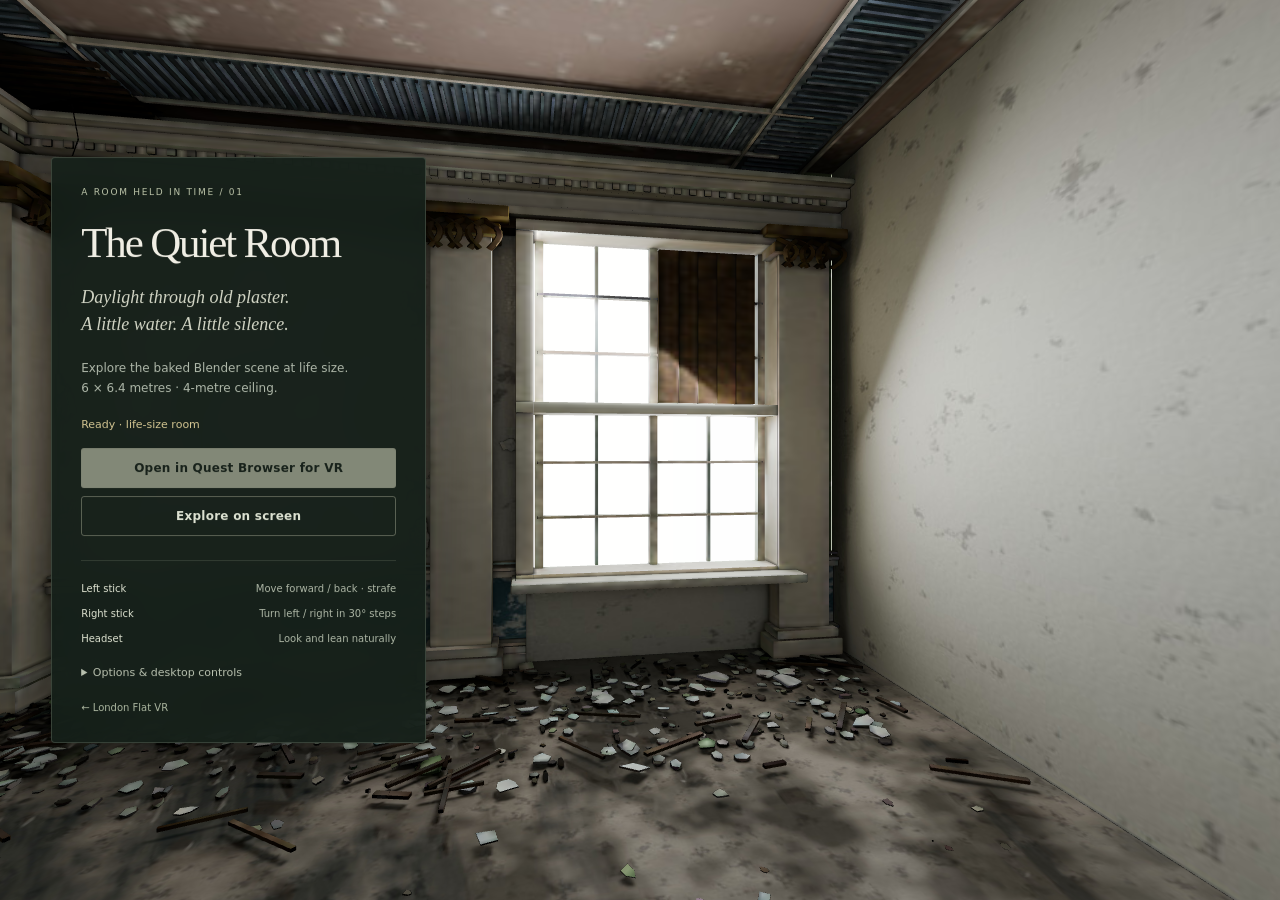
<file: hotel/index.html>
<!doctype html>
<html lang="en"><head><meta charset="utf-8"><meta name="viewport" content="width=device-width,initial-scale=1"><meta name="theme-color" content="#181d17"><title>The Quiet Room · VR</title>
<link rel="stylesheet" href="./style.css"><script type="importmap">{"imports":{"three":"./vendor/three.module.min.js"}}</script></head>
<body><main id="stage" aria-label="Interactive abandoned hotel room"></main>
<section id="welcome" class="panel"><p class="eyebrow">A ROOM HELD IN TIME / 01</p><h1>The Quiet Room</h1><p class="intro">Daylight through old plaster.<br>A little water. A little silence.</p>
<p class="description">Explore the baked Blender scene at life size.<br>6 × 6.4 metres · 4-metre ceiling.</p>
<div id="loading" role="status" aria-live="polite">Loading the room…</div>
<div class="actions"><button id="enter-vr" disabled>Checking VR…</button><button id="explore" class="secondary" disabled>Explore on screen</button></div>
<div class="controls"><p><strong>Left stick</strong><span>Move forward / back · strafe</span></p><p><strong>Right stick</strong><span>Turn left / right in 30° steps</span></p><p><strong>Headset</strong><span>Look and lean naturally</span></p></div>
<details><summary>Options & desktop controls</summary><label>Walking speed <select id="speed"><option value=".9">Slow</option><option value="1.35" selected>Natural</option><option value="1.8">Brisk</option></select></label><label><input type="checkbox" id="haze" checked> Light atmospheric haze</label><p>Desktop: click and move the mouse to look. WASD moves; Q/E or ←/→ turns. Esc releases the mouse. Touch: drag to look, use the movement buttons.</p><p>In VR, press X on the left controller to return to the starting position.</p><p class="note">Lighting and wet reflections are baked. Reflections stay fixed as you move.</p></details>
<a class="back" href="../">← London Flat VR</a></section>
<nav id="toolbar" hidden><button id="menu">Room controls</button><button id="reset">Reset position</button><span id="stats"></span></nav>
<div id="hint" hidden>Click to look · WASD to move · Q / E to turn · Esc for cursor</div>
<div id="touch" hidden><button data-move="KeyW" aria-label="Move forward">↑</button><div><button data-move="KeyA" aria-label="Strafe left">←</button><button data-move="KeyS" aria-label="Move backward">↓</button><button data-move="KeyD" aria-label="Strafe right">→</button></div></div>
<noscript>This experience needs JavaScript and a WebGL-capable browser.</noscript><script type="module" src="./app.mjs"></script></body></html>
</file>
<file: hotel/style.css>
:root{font-family:system-ui,-apple-system,BlinkMacSystemFont,'Segoe UI',sans-serif;color:#f0eee4;background:#181d17;color-scheme:dark;font-synthesis:none}*{box-sizing:border-box}html,body{margin:0;width:100%;height:100%;overflow:hidden}canvas{display:block;width:100%;height:100%;touch-action:none}#stage{position:fixed;inset:0}.panel{position:fixed;left:clamp(18px,4vw,64px);top:50%;transform:translateY(-50%);width:min(375px,calc(100% - 36px));max-height:92dvh;overflow:auto;padding:29px;background:#152019eb;border:1px solid #b6c1a938;border-radius:4px;box-shadow:0 20px 80px #0005;backdrop-filter:blur(16px)}.eyebrow{font-size:9px;letter-spacing:.19em;color:#bdc5aa;margin:0 0 23px}h1{font-family:Georgia,'Times New Roman',serif;font-weight:400;font-size:43px;letter-spacing:-.05em;line-height:1.06;margin:0 0 16px}.intro{font-family:Georgia,serif;font-style:italic;font-size:18px;color:#d1d4c4;line-height:1.5}.description{font-size:12px;color:#afb8aa;line-height:1.7;margin:20px 0}#loading{font-size:11px;color:#d4c693;min-height:20px}.actions{display:grid;gap:8px;margin:10px 0 24px}button,select{font:inherit}button{cursor:pointer;border:1px solid #c8c9af60;background:#dadcc2;color:#1a241c;padding:12px 16px;border-radius:3px;font-size:12px;font-weight:600;letter-spacing:.02em}button:disabled{cursor:default;opacity:.55}button.secondary{background:transparent;color:#dce1d1}button:hover:not(:disabled){filter:brightness(1.12)}button:focus-visible,a:focus-visible,summary:focus-visible{outline:2px solid #e6cf90;outline-offset:4px}.controls{border-top:1px solid #b6c1a92a;padding-top:10px}.controls p{display:flex;justify-content:space-between;gap:8px;font-size:10px;line-height:1.5}.controls strong{font-weight:500;color:#e0e4d2}.controls span{color:#aeb7a6}details{margin-top:18px;font-size:11px;color:#b8c0af;line-height:1.6}summary{cursor:pointer}details label{display:block;margin-top:12px}select{background:#233024;border:1px solid #68785f;border-radius:3px;color:#e7ecdc;padding:3px 6px;float:right}details p{margin:10px 0}.note{opacity:.65}.back{display:block;margin-top:20px;font-size:10px;text-decoration:none;color:#adb8a1}#toolbar{position:fixed;top:16px;left:16px;display:flex;align-items:center;gap:8px}#toolbar button{background:#16201bd9;color:#e3e8d6;border-color:#75816a80;padding:9px 12px;font-size:11px}#stats{font:10px ui-monospace,monospace;color:#c9d0bc;background:#142019a0;padding:7px}#hint{position:fixed;bottom:18px;left:50%;transform:translateX(-50%);padding:8px 14px;background:#17231ccf;color:#d9dfcd;font-size:10px;border-radius:3px;text-align:center;pointer-events:none;white-space:nowrap}#touch{position:fixed;bottom:24px;left:24px;text-align:center}#touch button{min-width:46px;min-height:46px;background:#17231cbb;color:white;touch-action:none}#touch>button{margin-bottom:4px}[hidden]{display:none!important}body.xr .panel,body.xr #toolbar,body.xr #hint,body.xr #touch{display:none!important}@media(max-height:740px){.panel{padding:21px}.eyebrow{margin-bottom:13px}h1{font-size:35px}.intro{font-size:15px}.description{margin:12px 0}.actions{margin-bottom:14px}}@media(max-width:600px){.panel{left:18px}#stats{display:none}#hint{display:none}#toolbar{top:10px;left:10px}}
</file>
